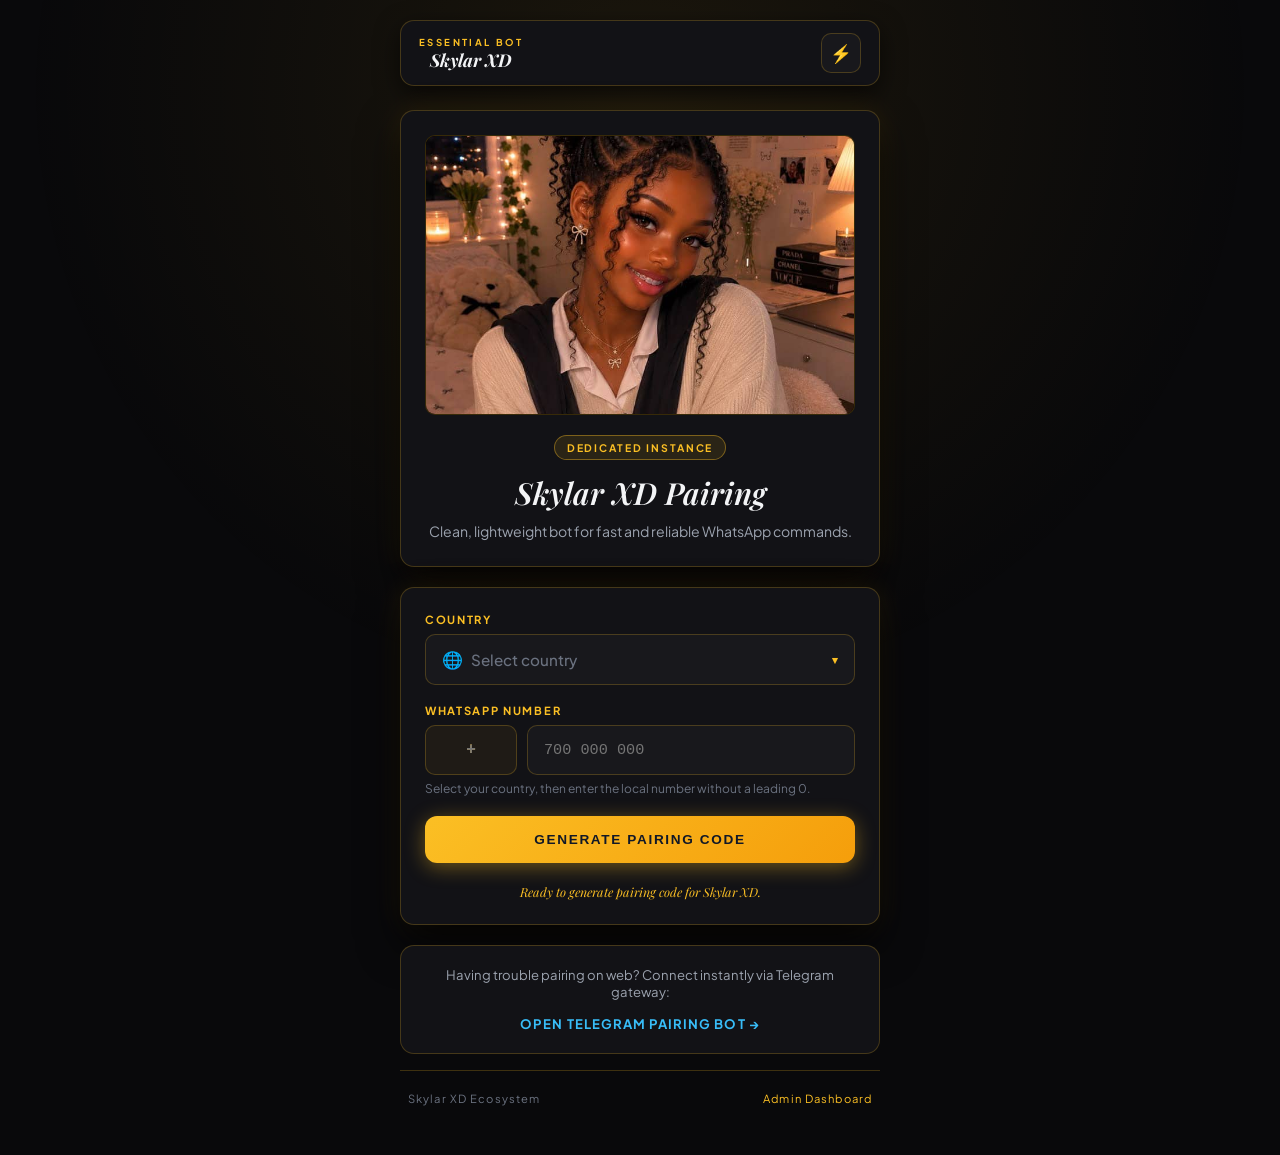
<file: index.html>
<!DOCTYPE html>
<html lang="en">
<head>
  <meta charset="UTF-8">
  <meta name="viewport" content="width=device-width, initial-scale=1.0">
  <title>Skylar XD - Dedicated WhatsApp Pairing</title>
  <link rel="stylesheet" href="./styles.css">
  <link rel="preconnect" href="https://fonts.googleapis.com">
  <link rel="preconnect" href="https://fonts.gstatic.com" crossorigin>
  <link href="https://fonts.googleapis.com/css2?family=Playfair+Display:ital,wght@0,600;0,700;1,600&family=Plus+Jakarta+Sans:wght@400;500;600;700&display=swap" rel="stylesheet">
</head>
<body>
  <div class="shell">
    <header class="topbar">
      <div class="topbar-title">
        <small>ESSENTIAL BOT</small>
        <strong>Skylar XD</strong>
      </div>
      <a href="./admin.html" class="admin-icon-btn" title="Admin Portal"><span>⚡</span></a>
    </header>

    <main class="main-content">
      <section class="hero-card">
        <div class="banner-wrapper">
          <img src="./background.jpg" alt="Skylar XD Banner" class="banner-img">
        </div>
        <div class="hero-info">
          <span class="instance-pill">DEDICATED INSTANCE</span>
          <h1>Skylar XD Pairing</h1>
          <p>Clean, lightweight bot for fast and reliable WhatsApp commands.</p>
        </div>
      </section>

      <section class="pair-section">
        <form id="pairForm">
          <div class="form-group">
            <label for="countryTrigger">COUNTRY</label>
            <button type="button" class="country-trigger" id="countryTrigger" onclick="openCountryModal()">
              <span id="countryDisplay"><span class="sel-flag">🌐</span><span class="sel-name is-placeholder">Select country</span></span>
              <span class="caret">▾</span>
            </button>
          </div>

          <div class="form-group">
            <label for="phoneNumber">WHATSAPP NUMBER</label>
            <div class="phone-row">
              <div class="prefix-wrap">
                <div class="prefix-box" id="prefixDisplay">+</div>
                <input class="prefix-input" type="text" id="prefixInput" value="" placeholder="+" oninput="onPrefixInput(this.value)" maxlength="6" inputmode="numeric" autocomplete="off">
              </div>
              <input type="tel" id="phoneNumber" placeholder="700 000 000" required autocomplete="tel">
            </div>
            <p class="field-tip">Select your country, then enter the local number without a leading 0.</p>
          </div>

          <button type="submit" class="submit-btn" id="submitBtn">
            Generate Pairing Code
          </button>
        </form>

        <div id="statusBox" class="status-box hidden"></div>

        <div id="codeResultBox" class="code-result-box hidden">
          <span class="code-eyebrow">YOUR PAIRING CODE</span>
          <strong id="pairingCodeDisplay">---- - ----</strong>
          <p>Copy this code and enter it in WhatsApp &gt; Linked Devices &gt; Link with phone number.</p>
          <button type="button" class="copy-btn" onclick="copyCode()">Copy Code</button>
        </div>

        <p class="ready-footer-text" id="readyFooterText">Ready to generate pairing code for Skylar XD.</p>
      </section>

      <div class="telegram-fallback">
        <p>Having trouble pairing on web? Connect instantly via Telegram gateway:</p>
        <a href="https://t.me/blacklordProjects_bot" target="_blank" rel="noopener noreferrer" class="telegram-link-btn">
          Open Telegram Pairing Bot →
        </a>
      </div>
    </main>

    <footer class="footer">
      <span>Skylar XD Ecosystem</span>
      <a href="./admin.html">Admin Dashboard</a>
    </footer>
  </div>

  <!-- Country picker modal -->
  <div class="country-modal-overlay hidden" id="countryModal" hidden onclick="if(event.target===this) closeCountryModal()">
    <div class="country-modal">
      <div class="country-modal-head">
        <strong>Select country</strong>
        <button type="button" class="country-modal-close" onclick="closeCountryModal()" aria-label="Close">✕</button>
      </div>
      <input type="text" class="country-search-input" id="countrySearch" placeholder="Search country…" oninput="filterCountries(this.value)" autocomplete="off" spellcheck="false">
      <div class="country-list" id="countryList"></div>
    </div>
  </div>

  <script src="./script.js"></script>
</body>
</html>
</file>
<file: styles.css>
:root {
  --bg: #09090b;
  --surface: #121216;
  --card-bg: #18181c;
  --border: rgba(251, 191, 36, 0.22);
  --border-focus: rgba(251, 191, 36, 0.7);
  --accent: #fbbf24;
  --accent-hover: #f59e0b;
  --text: #f3f4f6;
  --text-muted: #9ca3af;
  --text-soft: #6b7280;
  --radius: 14px;
  --shadow: 0 20px 40px rgba(0, 0, 0, 0.8), 0 0 30px rgba(251, 191, 36, 0.1);
  --ease: cubic-bezier(0.16, 1, 0.3, 1);
}

*, *::before, *::after { box-sizing: border-box; }
html { scroll-behavior: smooth; }
body {
  margin: 0;
  padding: 0;
  font-family: 'Plus Jakarta Sans', sans-serif;
  background-color: var(--bg);
  color: var(--text);
  min-height: 100vh;
  position: relative;
  overflow-x: hidden;
}

body::before {
  content: "";
  position: fixed;
  inset: 0;
  background: radial-gradient(circle at 50% 10%, rgba(251, 191, 36, 0.08) 0%, transparent 60%);
  pointer-events: none;
  z-index: -1;
}

.shell {
  width: min(480px, 100% - 24px);
  margin: 0 auto;
  padding: 20px 0 50px;
}

.topbar {
  display: flex;
  justify-content: space-between;
  align-items: center;
  padding: 12px 18px;
  background: var(--surface);
  border: 1px solid var(--border);
  border-radius: var(--radius);
  margin-bottom: 24px;
  box-shadow: 0 8px 25px rgba(0,0,0,0.6);
}

.back-button, .admin-icon-btn {
  width: 40px;
  height: 40px;
  display: grid;
  place-items: center;
  border: 1px solid var(--border);
  border-radius: 10px;
  background: var(--card-bg);
  color: var(--accent);
  text-decoration: none;
  font-size: 1.1rem;
  transition: all 160ms var(--ease);
}

.back-button:hover, .admin-icon-btn:hover {
  background: rgba(251, 191, 36, 0.15);
  border-color: var(--border-focus);
}

.topbar-title {
  display: flex;
  flex-direction: column;
  align-items: center;
}

.topbar-title small {
  font-size: 0.6rem;
  letter-spacing: 0.25em;
  color: var(--accent);
  text-transform: uppercase;
  font-weight: 700;
}

.topbar-title strong {
  font-family: 'Playfair Display', serif;
  font-size: 1.1rem;
  font-style: italic;
  color: var(--text);
}

.main-content {
  display: grid;
  gap: 20px;
}

.hero-card, .admin-card, .pair-section {
  background: var(--surface);
  border: 1px solid var(--border);
  border-radius: var(--radius);
  padding: 24px;
  box-shadow: var(--shadow);
}

.banner-wrapper {
  width: 100%;
  height: 280px;
  border-radius: 10px;
  overflow: hidden;
  border: 1px solid var(--border);
  background: #000000;
  margin-bottom: 20px;
}

.banner-img {
  width: 100%;
  height: 100%;
  object-fit: cover;
  object-position: center;
  display: block;
}

.hero-info {
  text-align: center;
}

.instance-pill {
  display: inline-block;
  padding: 5px 12px;
  border: 1px solid rgba(251, 191, 36, 0.4);
  border-radius: 20px;
  background: rgba(251, 191, 36, 0.1);
  color: var(--accent);
  font-size: 0.65rem;
  font-weight: 700;
  letter-spacing: 0.18em;
  text-transform: uppercase;
  margin-bottom: 12px;
}

.hero-info h1, .admin-card h2 {
  font-family: 'Playfair Display', serif;
  font-size: 1.9rem;
  font-style: italic;
  font-weight: 600;
  margin: 0 0 8px;
  color: var(--text);
}

.hero-info p, .section-text {
  color: var(--text-muted);
  font-size: 0.88rem;
  line-height: 1.5;
  margin: 0;
}

.form-group {
  margin-bottom: 18px;
}

label {
  display: block;
  font-size: 0.7rem;
  font-weight: 700;
  letter-spacing: 0.15em;
  text-transform: uppercase;
  color: var(--accent);
  margin-bottom: 8px;
}

.phone-input-wrap {
  display: flex;
  align-items: center;
  border: 1px solid var(--border);
  border-radius: 10px;
  background: var(--card-bg);
  transition: border-color 160ms var(--ease);
}

.phone-input-wrap:focus-within {
  border-color: var(--border-focus);
  box-shadow: 0 0 15px rgba(251, 191, 36, 0.2);
}

.country-prefix {
  padding: 0 14px;
  color: var(--accent);
  font-family: monospace;
  font-size: 1.05rem;
  font-weight: 700;
  border-right: 1px solid var(--border);
}

input[type="tel"], input[type="text"], input[type="password"] {
  flex: 1;
  padding: 14px 16px;
  border: none;
  background: transparent;
  color: var(--text);
  font-size: 0.95rem;
  font-family: monospace;
  outline: none;
}

.field-tip {
  color: var(--text-soft);
  font-size: 0.75rem;
  margin: 6px 0 0;
  line-height: 1.4;
}

/* ── country picker ─────────────────────────────────────────── */

.country-trigger {
  width: 100%;
  display: flex;
  align-items: center;
  justify-content: space-between;
  gap: 12px;
  padding: 14px 16px;
  border: 1px solid var(--border);
  border-radius: 10px;
  background: var(--card-bg);
  color: var(--text);
  font-family: 'Plus Jakarta Sans', sans-serif;
  font-size: 0.95rem;
  font-weight: 600;
  text-align: left;
  cursor: pointer;
  transition: border-color 160ms var(--ease);
}

.country-trigger:hover,
.country-trigger:focus-visible {
  outline: none;
  border-color: var(--border-focus);
  box-shadow: 0 0 15px rgba(251, 191, 36, 0.2);
}

.country-trigger .sel-flag { font-size: 1.05rem; margin-right: 8px; }
.country-trigger .sel-name { color: var(--text); }
.country-trigger .sel-name.is-placeholder { color: var(--text-soft); font-weight: 500; }
.country-trigger .caret { color: var(--accent); font-size: 0.7rem; flex-shrink: 0; }

.phone-row {
  display: flex;
  gap: 10px;
  align-items: stretch;
}

.prefix-wrap {
  position: relative;
  flex: 0 0 92px;
  width: 92px;
}

.prefix-box {
  height: 100%;
  min-height: 50px;
  display: flex;
  align-items: center;
  justify-content: center;
  border: 1px solid var(--border);
  border-radius: 10px;
  background: rgba(251, 191, 36, 0.06);
  color: var(--accent);
  font-family: monospace;
  font-size: 1rem;
  font-weight: 700;
}

/* Transparent overlay so the dial code can also be typed by hand; the visible
   value is mirrored in .prefix-box above it. */
.phone-row .prefix-input {
  position: absolute;
  inset: 0;
  width: 100%;
  height: 100%;
  padding: 0;
  border: none;
  background: transparent;
  color: transparent;
  caret-color: var(--accent);
  font-family: monospace;
  font-size: 1rem;
  font-weight: 700;
  text-align: center;
  outline: none;
  cursor: pointer;
}

/* The shared input rule above is bare (it expects a bordered wrapper), so the
   number field is given its own box here. */
.phone-row > input[type="tel"] {
  min-width: 0;
  border: 1px solid var(--border);
  border-radius: 10px;
  background: var(--card-bg);
  transition: border-color 160ms var(--ease);
}

.phone-row > input[type="tel"]:focus {
  border-color: var(--border-focus);
  box-shadow: 0 0 15px rgba(251, 191, 36, 0.2);
}

.country-modal-overlay {
  position: fixed;
  inset: 0;
  z-index: 50;
  display: flex;
  align-items: flex-start;
  justify-content: center;
  padding: 20px;
  background: rgba(3, 3, 5, 0.82);
  -webkit-backdrop-filter: blur(4px);
  backdrop-filter: blur(4px);
  overflow-y: auto;
}

.country-modal {
  width: min(440px, 100%);
  margin: 8vh auto 0;
  padding: 20px;
  border: 1px solid var(--border);
  border-radius: var(--radius);
  background: var(--surface);
  box-shadow: var(--shadow);
}

.country-modal-head {
  display: flex;
  align-items: center;
  justify-content: space-between;
  gap: 12px;
  margin-bottom: 14px;
}

.country-modal-head strong {
  font-family: 'Playfair Display', serif;
  font-style: italic;
  font-size: 1.1rem;
  color: var(--text);
}

.country-modal-close {
  padding: 4px 8px;
  border: none;
  border-radius: 8px;
  background: transparent;
  color: var(--text-muted);
  font-size: 1.05rem;
  line-height: 1;
  cursor: pointer;
}

.country-modal-close:hover { color: var(--accent); }

.country-modal .country-search-input {
  width: 100%;
  padding: 12px 14px;
  border: 1px solid var(--border);
  border-radius: 10px;
  background: var(--card-bg);
  color: var(--text);
  font-family: 'Plus Jakarta Sans', sans-serif;
  font-size: 0.9rem;
  outline: none;
}

.country-modal .country-search-input:focus {
  border-color: var(--border-focus);
  box-shadow: 0 0 12px rgba(251, 191, 36, 0.18);
}

.country-list {
  margin-top: 12px;
  max-height: min(52vh, 340px);
  overflow-y: auto;
  border: 1px solid var(--border);
  border-radius: 10px;
  background: var(--card-bg);
}

.country-list::-webkit-scrollbar { width: 5px; }

.country-list::-webkit-scrollbar-thumb {
  background: rgba(251, 191, 36, 0.35);
  border-radius: 99px;
}

.country-option {
  width: 100%;
  display: flex;
  align-items: center;
  gap: 10px;
  padding: 11px 14px;
  border: none;
  border-bottom: 1px solid rgba(251, 191, 36, 0.12);
  background: transparent;
  color: var(--text);
  font-family: 'Plus Jakarta Sans', sans-serif;
  font-size: 0.9rem;
  text-align: left;
  cursor: pointer;
  transition: background 120ms var(--ease);
}

.country-option:last-child { border-bottom: none; }

.country-option:hover,
.country-option:focus-visible {
  outline: none;
  background: rgba(251, 191, 36, 0.12);
}

.country-option .flag { font-size: 1.05rem; }
.country-option .cname { flex: 1; }
.country-option .ccode { font-family: monospace; font-size: 0.8rem; color: var(--accent); }

.country-empty {
  padding: 16px;
  text-align: center;
  color: var(--text-soft);
  font-size: 0.85rem;
}

.submit-btn {
  width: 100%;
  padding: 16px;
  border: none;
  border-radius: 12px;
  background: linear-gradient(135deg, #fbbf24, #f59e0b);
  color: #111827;
  font-size: 0.85rem;
  font-weight: 700;
  letter-spacing: 0.12em;
  text-transform: uppercase;
  cursor: pointer;
  box-shadow: 0 4px 20px rgba(251, 191, 36, 0.4);
  transition: all 160ms var(--ease);
}

.submit-btn:hover {
  background: linear-gradient(135deg, #fcd34d, #fbbf24);
  transform: translateY(-1px);
  box-shadow: 0 6px 25px rgba(251, 191, 36, 0.6);
}

.ready-footer-text {
  text-align: center;
  color: var(--accent);
  font-size: 0.78rem;
  font-style: italic;
  font-family: 'Playfair Display', serif;
  margin: 20px 0 0;
}

.telegram-fallback {
  text-align: center;
  padding: 20px;
  background: var(--surface);
  border: 1px solid var(--border);
  border-radius: var(--radius);
}

.telegram-fallback p {
  color: var(--text-muted);
  font-size: 0.82rem;
  margin: 0 0 12px;
}

.telegram-link-btn {
  display: inline-block;
  color: #38bdf8;
  text-decoration: none;
  font-size: 0.82rem;
  font-weight: 700;
  letter-spacing: 0.08em;
  text-transform: uppercase;
}

.telegram-link-btn:hover {
  text-decoration: underline;
}

.footer {
  display: flex;
  justify-content: space-between;
  align-items: center;
  padding: 20px 8px 0;
  color: var(--text-soft);
  font-size: 0.7rem;
  letter-spacing: 0.1em;
  border-top: 1px solid var(--border);
  margin-top: 16px;
}

.footer a {
  color: var(--accent);
  text-decoration: none;
}

.hidden { display: none !important; }

.status-box {
  padding: 14px 16px;
  border-radius: 10px;
  margin-top: 16px;
  font-size: 0.85rem;
  border: 1px solid var(--border);
  background: var(--card-bg);
}

.status-box.error { border-color: rgba(239, 68, 68, 0.5); color: #f87171; background: rgba(239, 68, 68, 0.1); }
.status-box.success { border-color: rgba(34, 197, 94, 0.5); color: #4ade80; background: rgba(34, 197, 94, 0.1); }

.code-result-box {
  margin-top: 16px;
  padding: 22px;
  border: 1px solid var(--border);
  border-radius: 12px;
  background: var(--card-bg);
  text-align: center;
}

.code-eyebrow {
  display: block;
  font-size: 0.7rem;
  letter-spacing: 0.2em;
  text-transform: uppercase;
  color: var(--accent);
  margin-bottom: 8px;
}

.code-result-box strong {
  font-family: monospace;
  font-size: 2rem;
  letter-spacing: 0.15em;
  color: #ffffff;
  display: block;
  margin-bottom: 10px;
}

.code-result-box p {
  color: var(--text-muted);
  font-size: 0.8rem;
  margin: 0 0 16px;
}

.copy-btn {
  padding: 10px 20px;
  border: 1px solid var(--border);
  border-radius: 8px;
  background: rgba(251, 191, 36, 0.15);
  color: var(--accent);
  font-size: 0.75rem;
  font-weight: 700;
  letter-spacing: 0.1em;
  text-transform: uppercase;
  cursor: pointer;
  transition: all 160ms var(--ease);
}

.copy-btn:hover {
  background: var(--accent);
  color: #111827;
}

.section-heading {
  display: flex;
  justify-content: space-between;
  align-items: center;
  margin-bottom: 12px;
}

.mode-toggle-group {
  display: grid;
  grid-template-columns: repeat(2, 1fr);
  gap: 10px;
  margin-top: 14px;
}

.mode-btn {
  display: flex;
  flex-direction: column;
  gap: 4px;
  padding: 12px;
  border: 1px solid var(--border);
  border-radius: 10px;
  background: var(--card-bg);
  color: var(--text);
  text-align: left;
  cursor: pointer;
  transition: all 160ms var(--ease);
}

.mode-btn small { color: var(--text-soft); font-size: 0.68rem; }
.mode-btn.active { border-color: var(--border-focus); background: rgba(251, 191, 36, 0.15); box-shadow: 0 0 15px rgba(251, 191, 36, 0.2); }

.key-output {
  display: flex;
  align-items: center;
  justify-content: space-between;
  gap: 10px;
  padding: 12px 16px;
  border: 1px solid var(--border);
  border-radius: 10px;
  background: var(--card-bg);
  font-family: monospace;
  color: var(--accent);
}

.stat-grid {
  display: grid;
  grid-template-columns: repeat(2, 1fr);
  gap: 12px;
}

.stat-box {
  padding: 14px;
  border: 1px solid var(--border);
  border-radius: 10px;
  background: var(--card-bg);
  display: grid;
  gap: 4px;
}

.stat-lbl {
  font-size: 0.65rem;
  letter-spacing: 0.12em;
  text-transform: uppercase;
  color: var(--text-soft);
}

.stat-box strong {
  font-size: 1.25rem;
  font-family: 'Playfair Display', serif;
  font-style: italic;
  color: var(--text);
}
</file>
